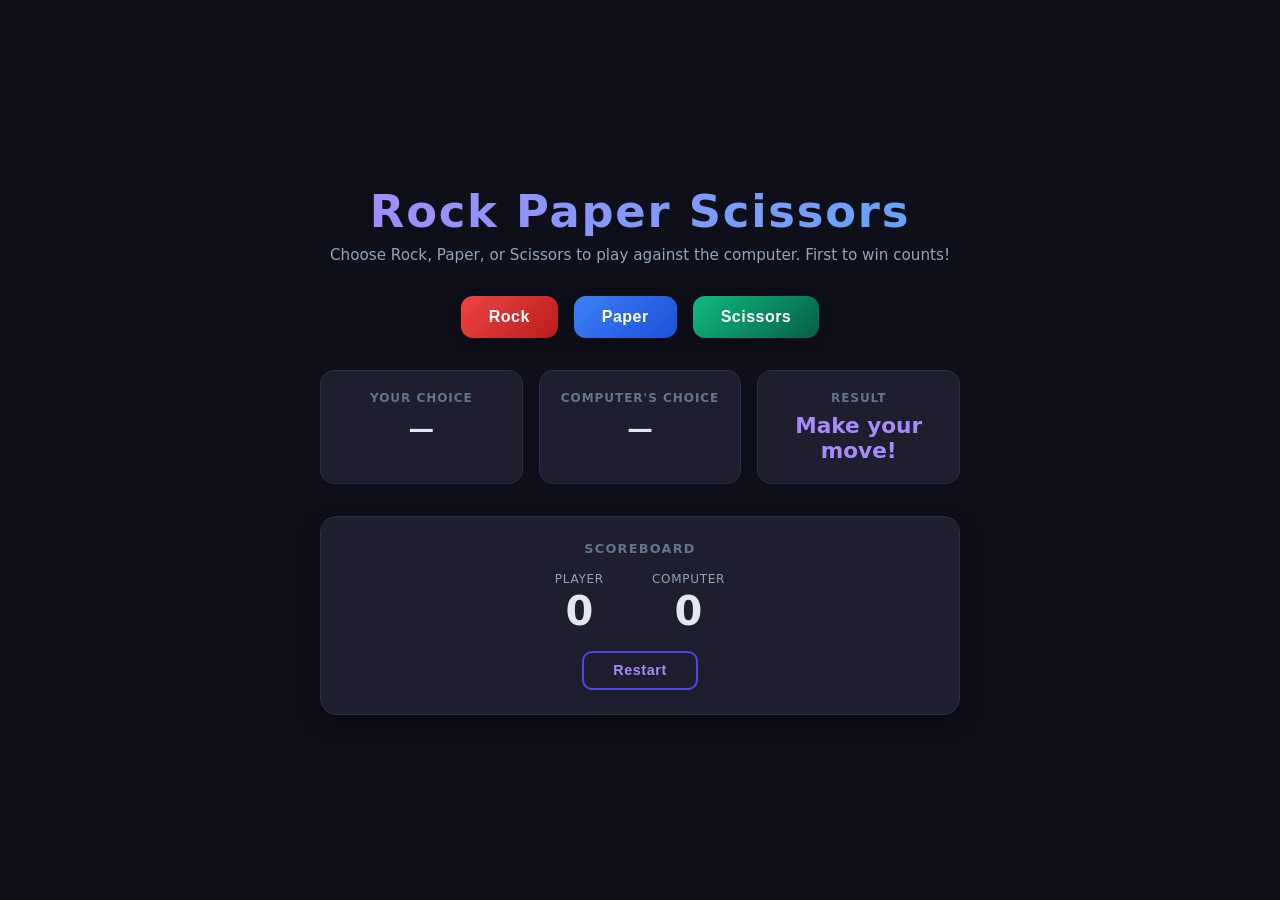
<file: week-one-rock-paper-scissors/index.html>
<!DOCTYPE html>
<html lang="en">
  <head>
    <meta charset="UTF-8" />
    <meta name="viewport" content="width=device-width, initial-scale=1.0" />
    <title>Rock Paper Scissors</title>
    <link rel="stylesheet" href="style.css" />
  </head>
  <body>

    <!-- Header -->
    <header>
      <h1>Rock Paper Scissors</h1>
      <p>Choose Rock, Paper, or Scissors to play against the computer. First to win counts!</p>
    </header>

    <main>

      <!-- Choice Buttons -->
      <section id="choices">
        <button id="btn-rock">Rock</button>
        <button id="btn-paper">Paper</button>
        <button id="btn-scissors">Scissors</button>
      </section>

      <!-- Round Result Display -->
      <section id="result">
        <div id="player-choice">
          <h2>Your Choice</h2>
          <p id="player-choice-display">—</p>
        </div>

        <div id="computer-choice">
          <h2>Computer's Choice</h2>
          <p id="computer-choice-display">—</p>
        </div>

        <div id="round-result">
          <h2>Result</h2>
          <p id="round-result-display">Make your move!</p>
        </div>
      </section>

      <!-- Scoreboard -->
      <section id="scoreboard">
        <h2>Scoreboard</h2>
        <div id="scores">
          <div id="player-score">
            <h3>Player</h3>
            <p id="player-score-display">0</p>
          </div>
          <div id="computer-score">
            <h3>Computer</h3>
            <p id="computer-score-display">0</p>
          </div>
        </div>
        <button id="btn-restart">Restart</button>
      </section>

    </main>

    <script src="script.js"></script>
  </body>
</html>
</file>
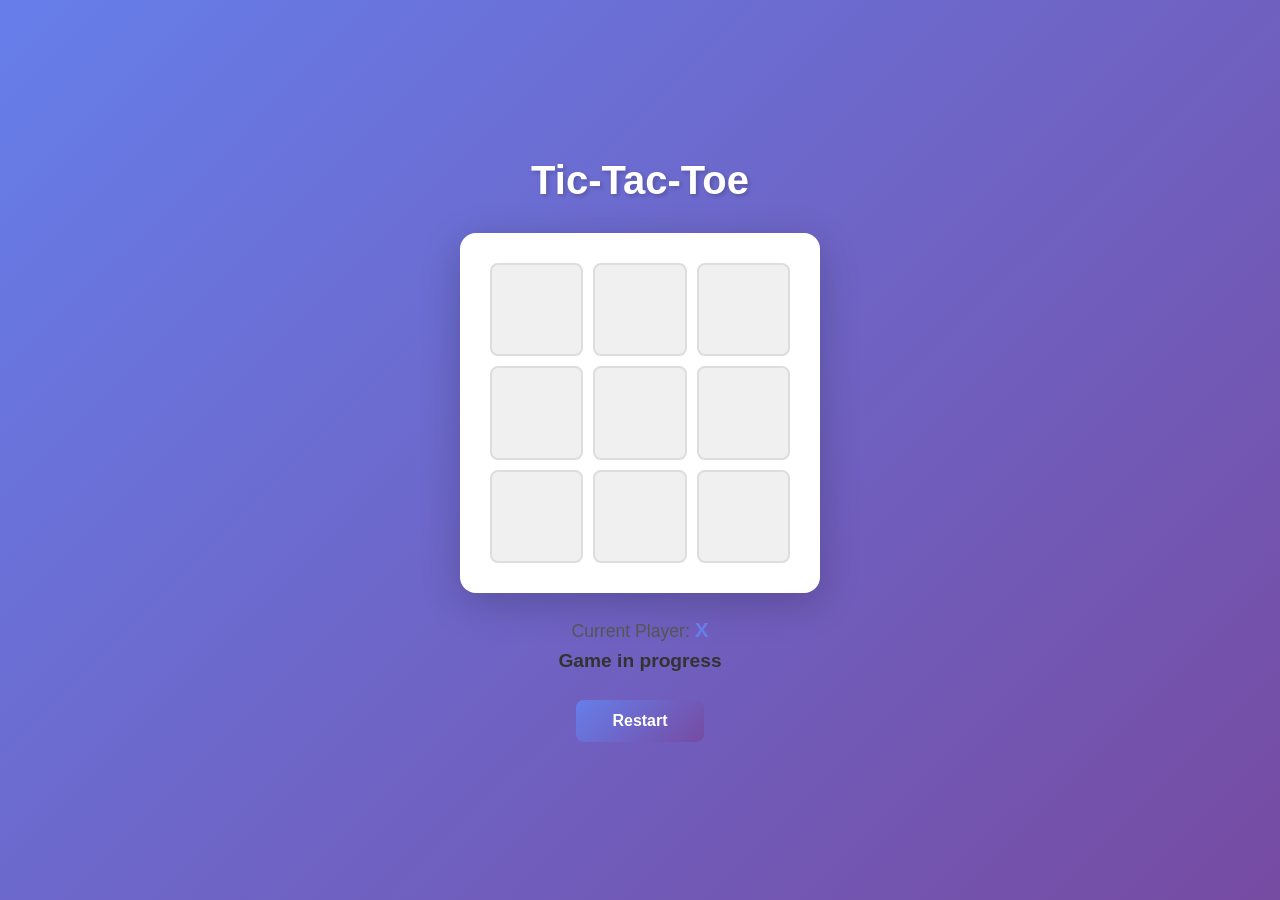
<file: week-three-Tic-Tac-Toe/index.html>
<!DOCTYPE html>
<html lang="en">
<head>
  <meta charset="UTF-8">
  <meta name="viewport" content="width=device-width, initial-scale=1.0">
  <title>Tic-Tac-Toe</title>
  <link rel="stylesheet" href="style.css">
</head>
<body>
  <h1>Tic-Tac-Toe</h1>

  <div class="game-container">
    <div class="board">
      <div class="cell" id="cell-0"></div>
      <div class="cell" id="cell-1"></div>
      <div class="cell" id="cell-2"></div>
      <div class="cell" id="cell-3"></div>
      <div class="cell" id="cell-4"></div>
      <div class="cell" id="cell-5"></div>
      <div class="cell" id="cell-6"></div>
      <div class="cell" id="cell-7"></div>
      <div class="cell" id="cell-8"></div>
    </div>
  </div>

  <div class="status">
    <p>Current Player: <span id="current-player">X</span></p>
    <p id="game-status">Game in progress</p>
  </div>

  <button id="restart-btn">Restart</button>
  <script src="script.js"></script>
</body>
</html>
</file>
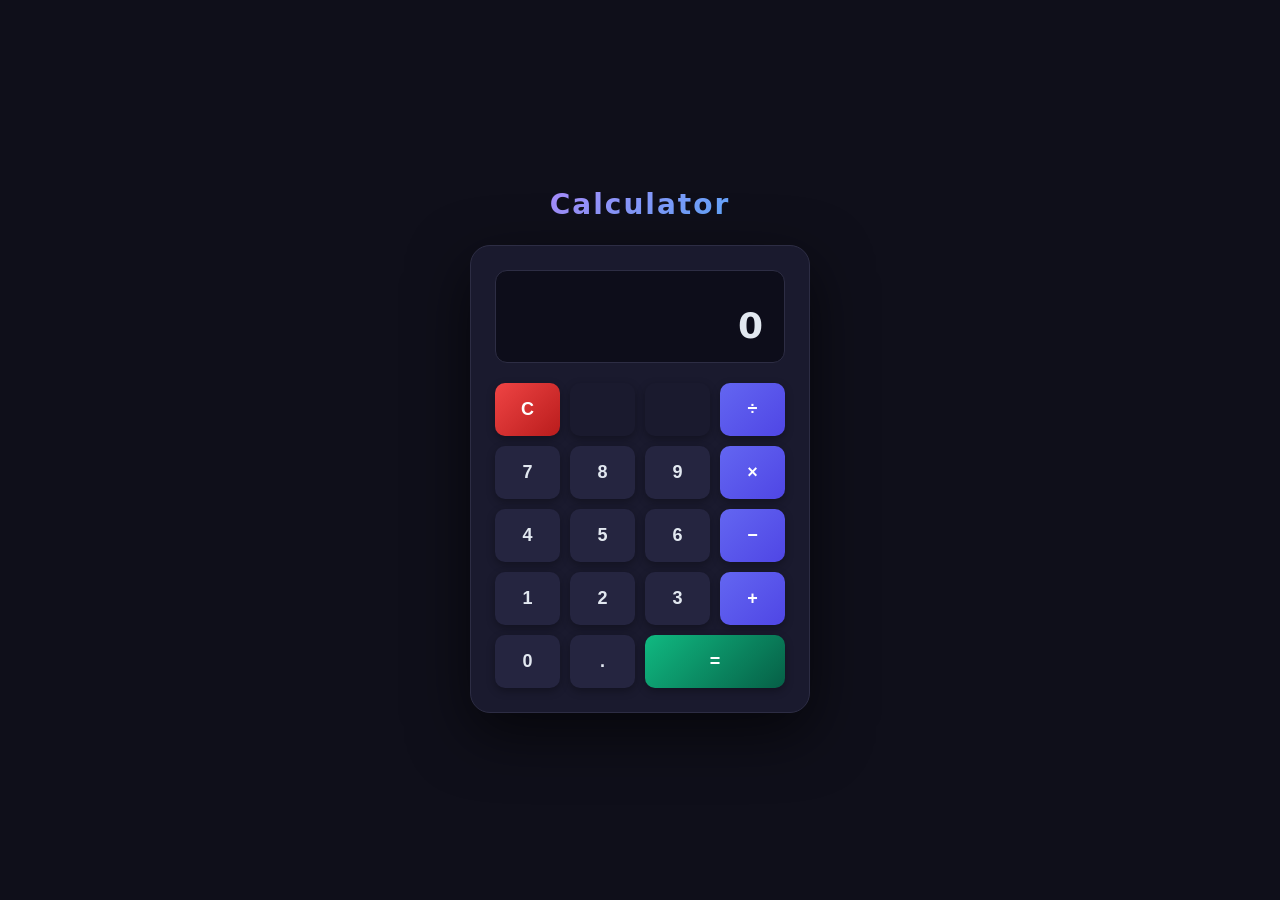
<file: week-two-Calculator/index.html>
<!DOCTYPE html>
<html lang="en">
  <head>
    <meta charset="UTF-8" />
    <meta name="viewport" content="width=device-width, initial-scale=1.0" />
    <title>Calculator</title>
    <link rel="stylesheet" href="style.css" />
  </head>
  <body>

    <h1>Calculator</h1>

    <div id="calculator">
      <div id="display">
        <p id="expression"></p>
        <p id="result">0</p>
      </div>

      
      <div id="buttons">

        <button id="btn-clear" class="btn-utility">C</button>
        <button id="btn-empty-1" class="btn-utility" disabled></button>
        <button id="btn-empty-2" class="btn-utility" disabled></button>
        <button id="btn-divide" class="btn-operator">÷</button>
        <button id="btn-7" class="btn-number">7</button>
        <button id="btn-8" class="btn-number">8</button>
        <button id="btn-9" class="btn-number">9</button>
        <button id="btn-multiply" class="btn-operator">×</button>
        <button id="btn-4" class="btn-number">4</button>
        <button id="btn-5" class="btn-number">5</button>
        <button id="btn-6" class="btn-number">6</button>
        <button id="btn-subtract" class="btn-operator">−</button>
        <button id="btn-1" class="btn-number">1</button>
        <button id="btn-2" class="btn-number">2</button>
        <button id="btn-3" class="btn-number">3</button>
        <button id="btn-add" class="btn-operator">+</button>
        <button id="btn-0" class="btn-number btn-zero">0</button>
        <button id="btn-decimal" class="btn-number">.</button>
        <button id="btn-equals" class="btn-equals">=</button>
        
      </div>
    </div>

    <script src="script.js"></script>
  </body>
</html>
</file>
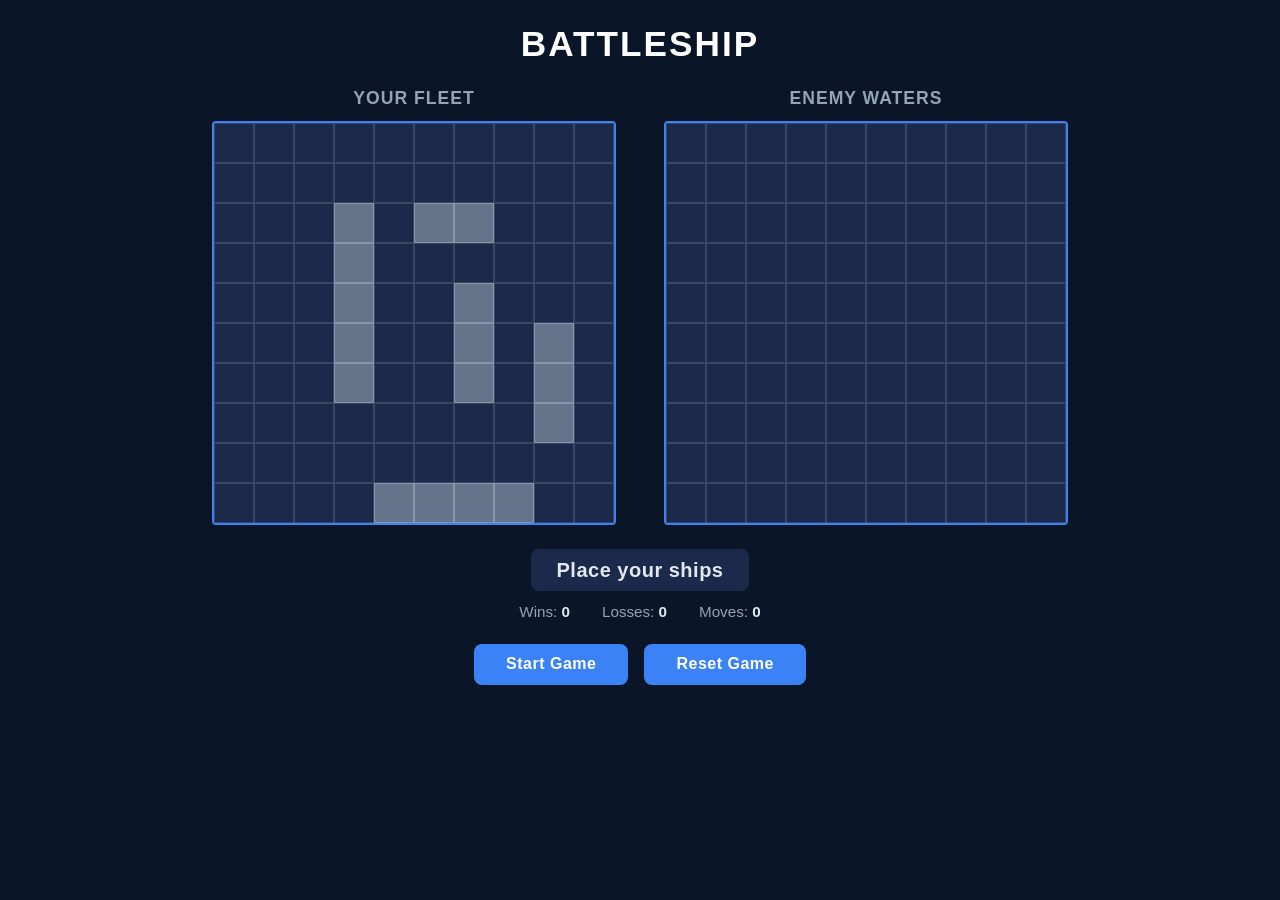
<file: week-four/Battleship/index.html>
<!DOCTYPE html>
<html lang="en">
<head>
  <meta charset="UTF-8">
  <meta name="viewport" content="width=device-width, initial-scale=1.0">
  <title>Battleship</title>
  <link rel="stylesheet" href="style.css">
</head>
<body>

  <header>
    <h1>Battleship</h1>
  </header>

  <main>
    <section id="boards">
      <div class="board-container">
        <h2>Your Fleet</h2>
        <div id="player-board" class="board"></div>
      </div>

      <div class="board-container">
        <h2>Enemy Waters</h2>
        <div id="enemy-board" class="board"></div>
      </div>
    </section>

    <section id="status">
      <p id="message">Place your ships</p>
      <div id="scoreboard">
        <span>Wins: <strong id="wins">0</strong></span>
        <span>Losses: <strong id="losses">0</strong></span>
        <span>Moves: <strong id="moves">0</strong></span>
      </div>
    </section>

    <section id="controls">
      <button id="start-btn">Start Game</button>
      <button id="reset-btn">Reset Game</button>
    </section>
  </main>

  <script src="game.js"></script>
</body>
</html>
</file>
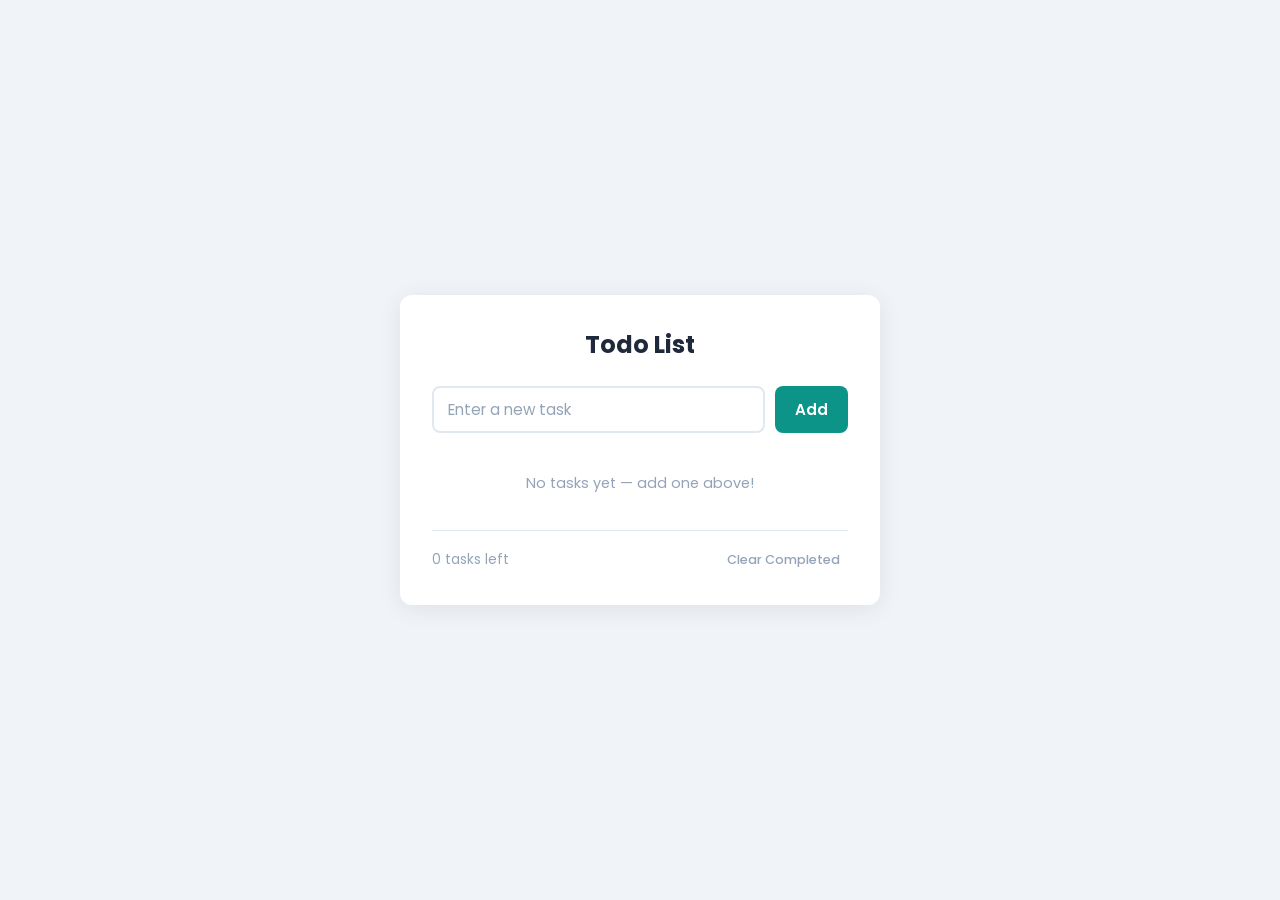
<file: week-four/To-do-list-app/index.html>
<!DOCTYPE html>
<html lang="en">
<head>
    <meta charset="UTF-8">
    <meta name="viewport" content="width=device-width, initial-scale=1.0">
    <title>Todo List</title>
    <link rel="preconnect" href="https://fonts.googleapis.com">
    <link rel="preconnect" href="https://fonts.gstatic.com" crossorigin>
    <link href="https://fonts.googleapis.com/css2?family=Poppins:wght@400;500;600;700&display=swap" rel="stylesheet">
    <link rel="stylesheet" href="style.css">
</head>
<body>
    <div class="app-card">
        <h1>Todo List</h1>

        <div class="input-row">
            <input type="text" id="taskInput" placeholder="Enter a new task" aria-label="New task">
            <button id="addTaskBtn" type="button">Add</button>
        </div>

        <ul id="taskList"></ul>

        <div class="footer">
            <span id="taskCounter">0 tasks left</span>
            <button id="clearCompletedBtn" type="button">Clear Completed</button>
        </div>
    </div>

    <script src="script.js"></script>
</body>
</html>
</file>
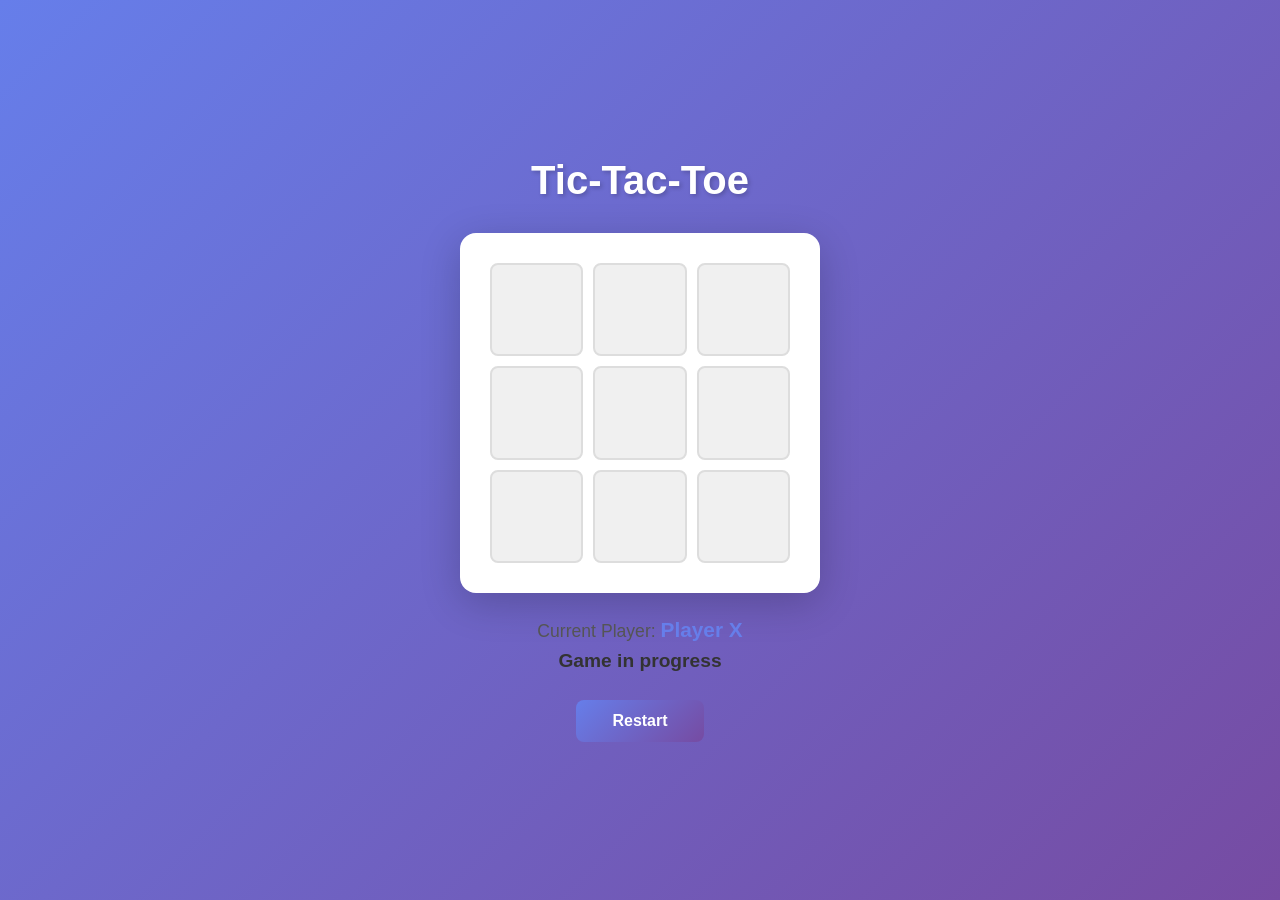
<file: week-three/Tic-Tac-Toe/index.html>
<!DOCTYPE html>
<html lang="en">
<head>
  <meta charset="UTF-8">
  <meta name="viewport" content="width=device-width, initial-scale=1.0">
  <title>Tic-Tac-Toe</title>
  <link rel="stylesheet" href="style.css">
</head>
<body>
  <h1>Tic-Tac-Toe</h1>

  <div class="game-container">
    <div class="board">
      <div class="cell" id="cell-0"></div>
      <div class="cell" id="cell-1"></div>
      <div class="cell" id="cell-2"></div>
      <div class="cell" id="cell-3"></div>
      <div class="cell" id="cell-4"></div>
      <div class="cell" id="cell-5"></div>
      <div class="cell" id="cell-6"></div>
      <div class="cell" id="cell-7"></div>
      <div class="cell" id="cell-8"></div>
    </div>
  </div>

  <div class="status">
    <p>Current Player: <span id="current-player">Player X</span></p>
    <p id="game-status">Game in progress</p>
  </div>

  <button id="restart-btn">Restart</button>
  <script src="script.js"></script>
</body>
</html>
</file>
<file: week-one-rock-paper-scissors/style.css>
*, *::before, *::after {
  box-sizing: border-box;
  margin: 0;
  padding: 0;
}

body {
  min-height: 100vh;
  display: flex;
  flex-direction: column;
  align-items: center;
  justify-content: center;
  background: #0f0f1a;
  color: #e2e8f0;
  font-family: 'Segoe UI', system-ui, sans-serif;
  padding: 2rem 1rem;
  gap: 2rem;
}


header {
  text-align: center;
}

header h1 {
  font-size: clamp(1.8rem, 5vw, 2.8rem);
  font-weight: 700;
  letter-spacing: 0.04em;
  background: linear-gradient(135deg, #a78bfa, #60a5fa);
  -webkit-background-clip: text;
  -webkit-text-fill-color: transparent;
  background-clip: text;
  margin-bottom: 0.5rem;
}

header p {
  font-size: 0.95rem;
  color: #94a3b8;
}


main {
  width: 100%;
  max-width: 640px;
  display: flex;
  flex-direction: column;
  align-items: center;
  gap: 2rem;
}

#choices {
  display: flex;
  gap: 1rem;
  flex-wrap: wrap;
  justify-content: center;
}

#choices button {
  padding: 0.75rem 1.75rem;
  font-size: 1rem;
  font-weight: 600;
  border: none;
  border-radius: 12px;
  cursor: pointer;
  color: #fff;
  transition: transform 0.15s ease, box-shadow 0.15s ease, filter 0.15s ease;
  box-shadow: 0 4px 14px rgba(0, 0, 0, 0.35);
  letter-spacing: 0.03em;
}

#btn-rock {
  background: linear-gradient(135deg, #ef4444, #b91c1c);
}


#btn-paper {
  background: linear-gradient(135deg, #3b82f6, #1d4ed8);
}

#btn-scissors {
  background: linear-gradient(135deg, #10b981, #065f46);
}

#choices button:hover {
  transform: translateY(-4px) scale(1.05);
  filter: brightness(1.15);
  box-shadow: 0 8px 20px rgba(0, 0, 0, 0.45);
}

#choices button:active {
  transform: translateY(0) scale(0.97);
  filter: brightness(0.95);
}

#choices button:disabled {
  opacity: 0.35;
  cursor: not-allowed;
  transform: none;
  filter: none;
  box-shadow: none;
}

#result {
  width: 100%;
  display: flex;
  gap: 1rem;
  justify-content: center;
  flex-wrap: wrap;
}

#result > div {
  flex: 1 1 150px;
  background: #1e1e2e;
  border: 1px solid #2d2d44;
  border-radius: 14px;
  padding: 1.25rem 1rem;
  text-align: center;
}

#result h2 {
  font-size: 0.75rem;
  font-weight: 600;
  text-transform: uppercase;
  letter-spacing: 0.08em;
  color: #64748b;
  margin-bottom: 0.5rem;
}

#player-choice-display,
#computer-choice-display {
  font-size: 1.6rem;
  font-weight: 700;
  color: #e2e8f0;
}

#round-result-display {
  font-size: 1.35rem;
  font-weight: 700;
  color: #a78bfa;
}

#scoreboard {
  width: 100%;
  background: #1e1e2e;
  border: 1px solid #2d2d44;
  border-radius: 16px;
  padding: 1.5rem 2rem;
  text-align: center;
  box-shadow: 0 8px 24px rgba(0, 0, 0, 0.4);
}

#scoreboard h2 {
  font-size: 0.8rem;
  font-weight: 600;
  text-transform: uppercase;
  letter-spacing: 0.1em;
  color: #64748b;
  margin-bottom: 1rem;
}

#scores {
  display: flex;
  justify-content: center;
  gap: 3rem;
  margin-bottom: 1.25rem;
}

#scores > div h3 {
  font-size: 0.75rem;
  font-weight: 500;
  text-transform: uppercase;
  letter-spacing: 0.06em;
  color: #94a3b8;
  margin-bottom: 0.3rem;
}

#player-score-display,
#computer-score-display {
  font-size: 2.5rem;
  font-weight: 800;
  color: #e2e8f0;
  line-height: 1;
}

#btn-restart {
  padding: 0.6rem 1.8rem;
  font-size: 0.9rem;
  font-weight: 600;
  border: 2px solid #4f46e5;
  background: transparent;
  color: #a78bfa;
  border-radius: 10px;
  cursor: pointer;
  letter-spacing: 0.04em;
  transition: background 0.15s ease, color 0.15s ease, transform 0.15s ease;
}

#btn-restart:hover {
  background: #4f46e5;
  color: #fff;
  transform: translateY(-2px);
}

#btn-restart:active {
  transform: translateY(0);
}


@media (max-width: 480px) {
  #result {
    flex-direction: column;
  }

  #scores {
    gap: 2rem;
  }

  #choices button {
    padding: 0.7rem 1.4rem;
    font-size: 0.95rem;
  }
}
</file>
<file: week-three-Tic-Tac-Toe/style.css>
* {
  margin: 0;
  padding: 0;
  box-sizing: border-box;
}

body {
  font-family: 'Segoe UI', Tahoma, Geneva, Verdana, sans-serif;
  min-height: 100vh;
  display: flex;
  flex-direction: column;
  align-items: center;
  justify-content: center;
  background: linear-gradient(135deg, #667eea 0%, #764ba2 100%);
  color: #333;
  padding: 20px;
}

h1 {
  font-size: 2.5rem;
  color: #fff;
  margin-bottom: 30px;
  text-shadow: 2px 2px 4px rgba(0, 0, 0, 0.2);
}

.game-container {
  background: #fff;
  padding: 30px;
  border-radius: 16px;
  box-shadow: 0 10px 40px rgba(0, 0, 0, 0.2);
}

.board {
  display: grid;
  grid-template-columns: repeat(3, 1fr);
  gap: 10px;
  width: 300px;
  height: 300px;
}

.cell {
  background: #f0f0f0;
  border: 2px solid #ddd;
  border-radius: 8px;
  display: flex;
  align-items: center;
  justify-content: center;
  font-size: 2.5rem;
  font-weight: bold;
  color: #333;
  cursor: pointer;
  transition: background 0.2s, transform 0.1s;
}

.cell:hover {
  background: #e0e0e0;
  transform: scale(1.02);
}

.cell.winning {
  background: #a8e6cf;
  border-color: #56c596;
  color: #2d7a5f;
}

.status {
  margin-top: 25px;
  text-align: center;
}

.status p {
  font-size: 1.1rem;
  margin-bottom: 8px;
  color: #555;
}

#current-player {
  font-weight: bold;
  color: #667eea;
  font-size: 1.3rem;
}

#game-status {
  font-weight: 600;
  color: #333;
  font-size: 1.2rem;
}

#restart-btn {
  margin-top: 20px;
  padding: 12px 36px;
  font-size: 1rem;
  font-weight: 600;
  color: #fff;
  background: linear-gradient(135deg, #667eea 0%, #764ba2 100%);
  border: none;
  border-radius: 8px;
  cursor: pointer;
  transition: transform 0.2s, box-shadow 0.2s;
}

#restart-btn:hover {
  transform: translateY(-2px);
  box-shadow: 0 4px 15px rgba(102, 126, 234, 0.4);
}

@media (max-width: 400px) {
  .board {
    width: 260px;
    height: 260px;
  }

  .cell {
    font-size: 2rem;
  }

  h1 {
    font-size: 2rem;
  }
}
</file>
<file: week-two-Calculator/style.css>
*, *::before, *::after {
  box-sizing: border-box;
  margin: 0;
  padding: 0;
}

body {
  min-height: 100vh;
  display: flex;
  flex-direction: column;
  align-items: center;
  justify-content: center;
  background: #0f0f1a;
  color: #e2e8f0;
  font-family: 'Segoe UI', system-ui, sans-serif;
  padding: 32px 16px;
  gap: 24px;
}

h1 {
  font-size: 28px;
  font-weight: 700;
  letter-spacing: 2px;
  background: linear-gradient(135deg, #a78bfa, #60a5fa);
  -webkit-background-clip: text;
  -webkit-text-fill-color: transparent;
  background-clip: text;
}

#calculator {
  width: 100%;
  max-width: 340px;
  background: #1a1a2e;
  border: 1px solid #2d2d44;
  border-radius: 20px;
  padding: 24px;
  box-shadow: 0 20px 60px rgba(0, 0, 0, 0.6);
}

#display {
  background: #0d0d1a;
  border: 1px solid #2d2d44;
  border-radius: 12px;
  padding: 16px 20px;
  margin-bottom: 20px;
  text-align: right;
  min-height: 80px;
  display: flex;
  flex-direction: column;
  justify-content: space-between;
}

#expression {
  font-size: 14px;
  color: #64748b;
  min-height: 18px;
  word-break: break-all;
}

#result {
  font-size: 36px;
  font-weight: 700;
  color: #e2e8f0;
  letter-spacing: 1px;
  word-break: break-all;
}

#buttons {
  display: grid;
  grid-template-columns: repeat(4, 1fr);
  gap: 10px;
}

#buttons button {
  padding: 16px;
  font-size: 18px;
  font-weight: 600;
  border: none;
  border-radius: 10px;
  cursor: pointer;
  transition: transform 0.1s ease, filter 0.1s ease, box-shadow 0.1s ease;
  box-shadow: 0 3px 8px rgba(0, 0, 0, 0.3);
}

#buttons button:hover {
  transform: translateY(-2px);
  filter: brightness(1.2);
  box-shadow: 0 6px 14px rgba(0, 0, 0, 0.4);
}

#buttons button:active {
  transform: translateY(0) scale(0.95);
  filter: brightness(0.9);
}

.btn-number {
  background: #252540;
  color: #e2e8f0;
}

.btn-operator {
  background: linear-gradient(135deg, #6366f1, #4f46e5);
  color: #fff;
}

.btn-utility {
  background: linear-gradient(135deg, #ef4444, #b91c1c);
  color: #fff;
}

.btn-utility:disabled {
  background: transparent;
  box-shadow: none;
  cursor: default;
  pointer-events: none;
}

.btn-equals {
  background: linear-gradient(135deg, #10b981, #065f46);
  color: #fff;
  grid-column: span 2;
}

@media (max-width: 400px) {
  #calculator {
    padding: 16px;
  }

  #buttons button {
    padding: 14px;
    font-size: 16px;
  }

  #result {
    font-size: 28px;
  }
}
</file>
<file: week-four/Battleship/style.css>
*, *::before, *::after {
  box-sizing: border-box;
  margin: 0;
  padding: 0;
}

body {
  font-family: "Segoe UI", Roboto, Arial, sans-serif;
  background: #0a1628;
  color: #e2e8f0;
  min-height: 100vh;
  display: flex;
  flex-direction: column;
  align-items: center;
  padding: 1.5rem 1rem;
}

header {
  margin-bottom: 1.5rem;
  text-align: center;
}

h1 {
  font-size: 2.2rem;
  font-weight: 700;
  letter-spacing: 2px;
  text-transform: uppercase;
  color: #ffffff;
}

#status {
  margin: 1.5rem 0;
  text-align: center;
}

#message {
  font-size: 1.25rem;
  font-weight: 700;
  padding: 0.6rem 1.6rem;
  background: #1b2a4a;
  border-radius: 8px;
  display: inline-block;
  letter-spacing: 0.5px;
}

#scoreboard {
  margin-top: 0.75rem;
  display: flex;
  gap: 2rem;
  justify-content: center;
  font-size: 0.95rem;
  color: #94a3b8;
}

#scoreboard strong {
  color: #e2e8f0;
}

#boards {
  display: flex;
  gap: 3rem;
  justify-content: center;
  align-items: flex-start;
  flex-wrap: wrap;
}

.board-container {
  display: flex;
  flex-direction: column;
  align-items: center;
}

h2 {
  font-size: 1.1rem;
  font-weight: 600;
  text-transform: uppercase;
  letter-spacing: 1px;
  margin-bottom: 0.75rem;
  color: #94a3b8;
}

.board {
  display: grid;
  grid-template-columns: repeat(10, 40px);
  grid-template-rows: repeat(10, 40px);
  border: 2px solid #3b82f6;
  border-radius: 4px;
}

.cell {
  width: 40px;
  height: 40px;
  background: #1b2a4a;
  border: 1px solid rgba(226, 232, 240, 0.15);
  display: flex;
  align-items: center;
  justify-content: center;
  font-size: 1rem;
  transition: background 0.15s ease;
}

#enemy-board .cell:hover {
  background: #253a5e;
  cursor: crosshair;
}

.cell.ship {
  background: #64748b;
  border-color: rgba(226, 232, 240, 0.3);
}

.cell.hit {
  background: #dc2626;
  color: #ffffff;
  font-weight: 900;
  font-size: 1.2rem;
  animation: hitPop 0.3s ease;
}

@keyframes hitPop {
  0% { transform: scale(1); }
  50% { transform: scale(1.2); }
  100% { transform: scale(1); }
}

.cell.miss {
  position: relative;
  animation: missFade 0.4s ease;
}

.cell.miss::after {
  content: "";
  width: 10px;
  height: 10px;
  background: #475569;
  border-radius: 50%;
  display: block;
  animation: missDot 0.3s ease;
}

@keyframes missFade {
  0% { background: #1b2a4a; }
  50% { background: #334155; }
  100% { background: #1b2a4a; }
}

@keyframes missDot {
  0% { transform: scale(0); }
  100% { transform: scale(1); }
}

.cell.sunk {
  background: #991b1b;
  color: #ffffff;
  font-weight: 900;
}

#controls {
  margin-top: 1.5rem;
  display: flex;
  gap: 1rem;
  justify-content: center;
}

button {
  font-family: inherit;
  font-size: 1rem;
  font-weight: 600;
  padding: 0.7rem 2rem;
  border: none;
  border-radius: 8px;
  background: #3b82f6;
  color: #ffffff;
  cursor: pointer;
  transition: background 0.2s ease, transform 0.1s ease;
  letter-spacing: 0.5px;
}

button:hover {
  background: #2563eb;
}

button:active {
  transform: scale(0.97);
}

button:disabled {
  opacity: 0.4;
  cursor: not-allowed;
}

@media (max-width: 960px) {
  #boards {
    flex-direction: column;
    align-items: center;
    gap: 2rem;
  }
}
</file>
<file: week-four/To-do-list-app/style.css>
*,*::before,*::after {
    margin: 0;
    padding: 0;
    box-sizing: border-box;
}

body {
    font-family: 'Poppins', sans-serif;
    background-color: #f0f4f8;
    color: #1e293b;
    min-height: 100vh;
    display: flex;
    justify-content: center;
    align-items: center;
    padding: 24px;
}

.app-card {
    background-color: #fff;
    border-radius: 12px;
    box-shadow: 0 4px 24px rgba(0, 0, 0, 0.08);
    padding: 32px;
    width: 100%;
    max-width: 480px;
}

.app-card h1 {
    font-size: 1.5rem;
    font-weight: 700;
    text-align: center;
    margin-bottom: 24px;
    color: #1e293b;
}

.input-row {
    display: flex;
    gap: 10px;
    margin-bottom: 24px;
}

.input-row input[type="text"] {
    flex: 1;
    padding: 10px 14px;
    font-family: inherit;
    font-size: 0.95rem;
    border: 2px solid #e2e8f0;
    border-radius: 8px;
    outline: none;
    transition: border-color 0.2s ease;
}

.input-row input[type="text"]::placeholder {
    color: #94a3b8;
}

.input-row input[type="text"]:focus {
    border-color: #0d9488;
}

.input-row button {
    padding: 10px 20px;
    font-family: inherit;
    font-size: 0.95rem;
    font-weight: 600;
    color: #fff;
    background-color: #0d9488;
    border: none;
    border-radius: 8px;
    cursor: pointer;
    transition: background-color 0.2s ease, transform 0.15s ease;
}

.input-row button:hover {
    background-color: #0f766e;
    transform: scale(1.04);
}

.input-row button:active {
    transform: scale(0.98);
}

#taskList {
    list-style: none;
    display: flex;
    flex-direction: column;
    gap: 8px;
}

#taskList:empty::before {
    content: "No tasks yet — add one above!";
    display: block;
    text-align: center;
    color: #94a3b8;
    font-size: 0.9rem;
    padding: 16px 0;
}

.task-item {
    display: flex;
    align-items: center;
    gap: 10px;
    padding: 10px 14px;
    background-color: #f8fafc;
    border: 1px solid #e2e8f0;
    border-radius: 8px;
    transition: background-color 0.15s ease;
}

.task-item:hover {
    background-color: #f0fdfa;
}

.task-item span {
    flex: 1;
    font-size: 0.95rem;
    word-break: break-word;
    cursor: pointer;
}

.task-item.completed span {
    text-decoration: line-through;
    color: #94a3b8;
}

.task-item .edit-input {
    flex: 1;
    padding: 4px 8px;
    font-family: inherit;
    font-size: 0.95rem;
    border: 2px solid #0d9488;
    border-radius: 6px;
    outline: none;
}

.task-item button {
    display: flex;
    align-items: center;
    justify-content: center;
    width: 30px;
    height: 30px;
    font-size: 1rem;
    color: #94a3b8;
    background: none;
    border: none;
    border-radius: 6px;
    cursor: pointer;
    transition: color 0.15s ease, background-color 0.15s ease;
}

.task-item button:hover {
    background-color: #fee2e2;
    color: #dc2626;
}

.task-item .edit-btn:hover {
    background-color: #ccfbf1;
    color: #0d9488;
}

.footer {
    display: flex;
    justify-content: space-between;
    align-items: center;
    margin-top: 20px;
    padding-top: 16px;
    border-top: 1px solid #e2e8f0;
    font-size: 0.85rem;
    color: #94a3b8;
}

#clearCompletedBtn {
    font-family: inherit;
    font-size: 0.8rem;
    font-weight: 500;
    color: #94a3b8;
    background: none;
    border: none;
    cursor: pointer;
    padding: 4px 8px;
    border-radius: 6px;
    transition: color 0.15s ease, background-color 0.15s ease;
}

#clearCompletedBtn:hover {
    color: #dc2626;
    background-color: #fee2e2;
}

@keyframes fadeIn {
    from {
        opacity: 0;
        transform: translateY(-8px);
    }
    to {
        opacity: 1;
        transform: translateY(0);
    }
}

@keyframes fadeOut {
    from {
        opacity: 1;
        transform: translateY(0);
    }
    to {
        opacity: 0;
        transform: translateY(8px);
    }
}

.task-item.fade-in {
    animation: fadeIn 0.25s ease forwards;
}

.task-item.fade-out {
    animation: fadeOut 0.25s ease forwards;
}
</file>
<file: week-three/Tic-Tac-Toe/style.css>
* {
  margin: 0;
  padding: 0;
  box-sizing: border-box;
}

body {
  font-family: 'Segoe UI', Tahoma, Geneva, Verdana, sans-serif;
  min-height: 100vh;
  display: flex;
  flex-direction: column;
  align-items: center;
  justify-content: center;
  background: linear-gradient(135deg, #667eea 0%, #764ba2 100%);
  color: #333;
  padding: 20px;
}

h1 {
  font-size: 2.5rem;
  color: #fff;
  margin-bottom: 30px;
  text-shadow: 2px 2px 4px rgba(0, 0, 0, 0.2);
}

.game-container {
  background: #fff;
  padding: 30px;
  border-radius: 16px;
  box-shadow: 0 10px 40px rgba(0, 0, 0, 0.2);
}

.board {
  display: grid;
  grid-template-columns: repeat(3, 1fr);
  gap: 10px;
  width: 300px;
  height: 300px;
}

.cell {
  background: #f0f0f0;
  border: 2px solid #ddd;
  border-radius: 8px;
  display: flex;
  align-items: center;
  justify-content: center;
  font-size: 2.5rem;
  font-weight: bold;
  color: #333;
  cursor: pointer;
  transition: background 0.2s, transform 0.1s;
}

.cell:hover {
  background: #e0e0e0;
  transform: scale(1.02);
}

.cell.winning {
  background: #a8e6cf;
  border-color: #56c596;
  color: #2d7a5f;
}

.status {
  margin-top: 25px;
  text-align: center;
}

.status p {
  font-size: 1.1rem;
  margin-bottom: 8px;
  color: #555;
}

#current-player {
  font-weight: bold;
  color: #667eea;
  font-size: 1.3rem;
}

#game-status {
  font-weight: 600;
  color: #333;
  font-size: 1.2rem;
}

#restart-btn {
  margin-top: 20px;
  padding: 12px 36px;
  font-size: 1rem;
  font-weight: 600;
  color: #fff;
  background: linear-gradient(135deg, #667eea 0%, #764ba2 100%);
  border: none;
  border-radius: 8px;
  cursor: pointer;
  transition: transform 0.2s, box-shadow 0.2s;
}

#restart-btn:hover {
  transform: translateY(-2px);
  box-shadow: 0 4px 15px rgba(102, 126, 234, 0.4);
}

@media (max-width: 400px) {
  .board {
    width: 260px;
    height: 260px;
  }

  .cell {
    font-size: 2rem;
  }

  h1 {
    font-size: 2rem;
  }
}
</file>
